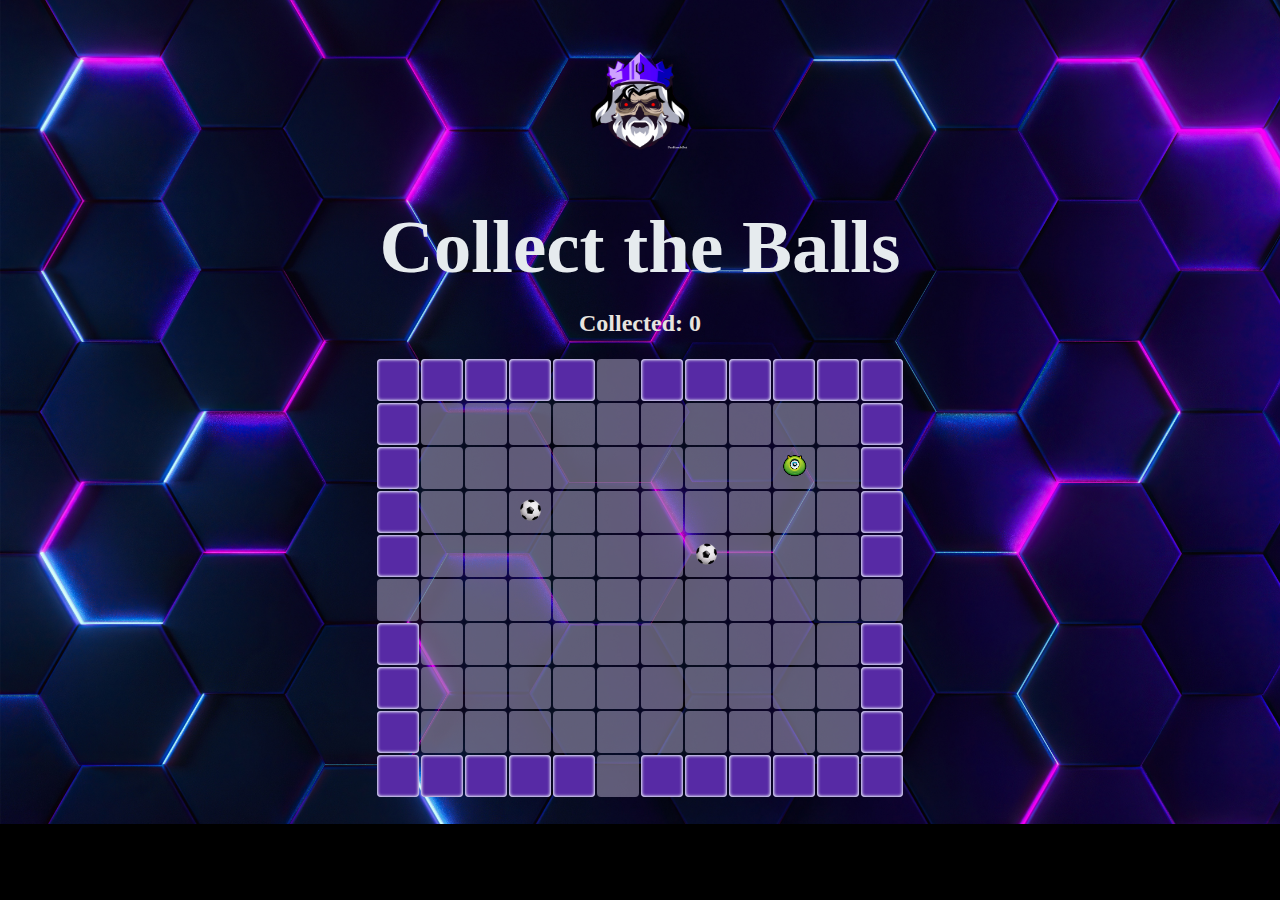
<file: index.html>
<!doctype html>
<html lang="en">

<head>
    <meta charset="utf-8">
    <title>Balls</title>
    <link rel="stylesheet" href="css/style.css">
</head>

<body onkeyup="handleKey(event)" onload="initGame()">
    <img class="logo" src="../img/99.png" alt="">
    <h1>Collect the Balls</h1>
    <h2>collected:</h2>
    <table>
        <tbody class="board"></tbody>
    </table>
    <div class="restart-container">
        <button class="restart" onclick="initGame()">Restart</button> 
    </div>
    <script src="js/util.js"></script>
    <script src="js/app.js"></script>
</body>

</html>
</file>
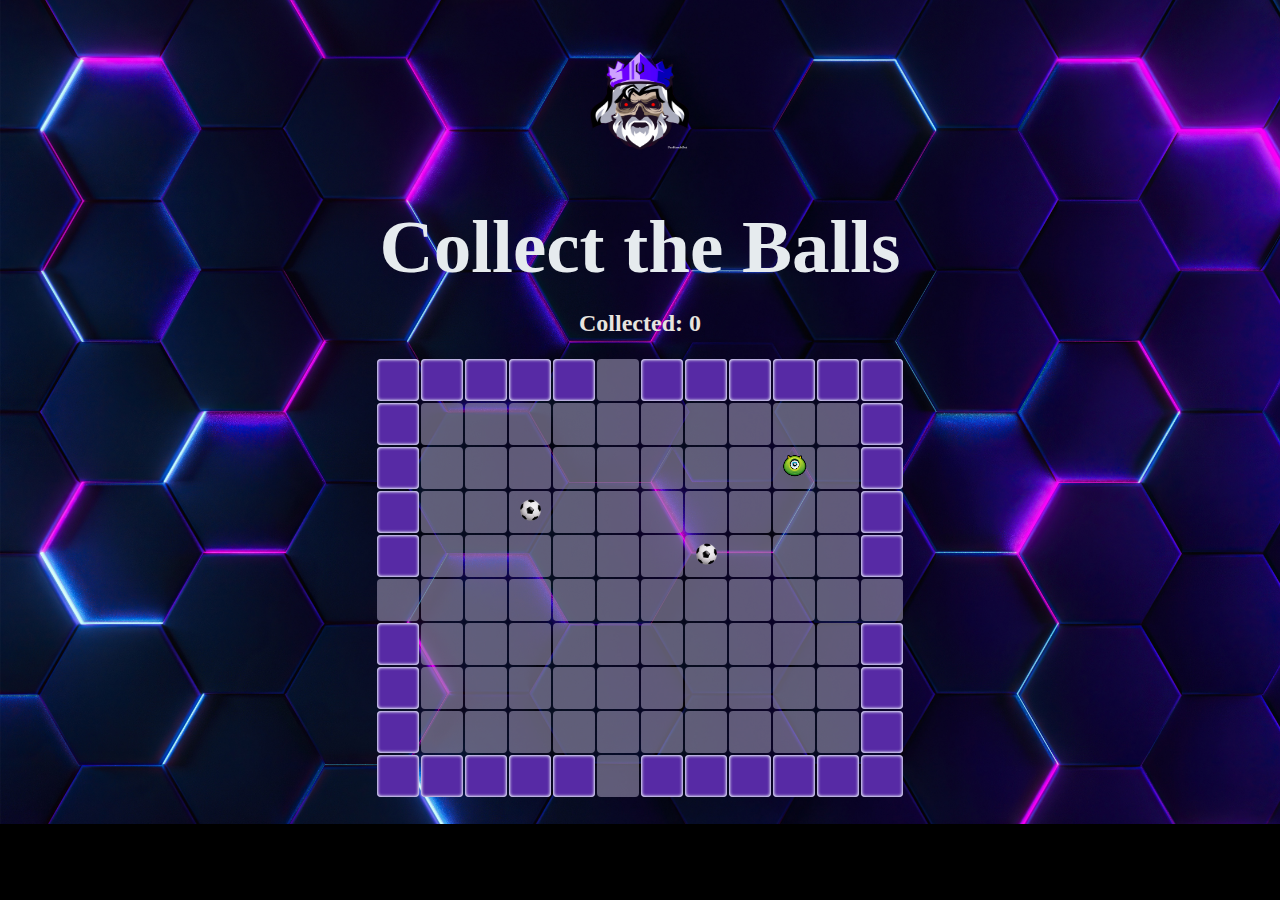
<file: ball-board-ex-starter/index.html>
<!doctype html>
<html lang="en">

<head>
    <meta charset="utf-8">
    <title>Balls</title>
    <link rel="stylesheet" href="css/style.css">
</head>

<body onkeyup="handleKey(event)" onload="initGame()">
    <img class="logo" src="./img/99.png" alt="">
    <h1>Collect the Balls</h1>
    <h2>collected:</h2>
    <table>
        <tbody class="board"></tbody>
    </table>
    <div class="restart-container">
        <button class="restart" onclick="initGame()">Restart</button> 
    </div>
    <script src="js/util.js"></script>
    <script src="js/app.js"></script>
</body>

</html>
</file>
<file: css/style.css>
body {
    background-color: black;
    color: white;
    background-image: url('../css/88.jpg');
    background-repeat: no-repeat;
    background-size: cover;
    height: 100%;
    color: rgb(231, 228, 223);
    margin: 0 auto;
    text-align:center;
}
h1{
    color: rgb(230, 235, 238);
    font-family:cursive;
    font-size: 75px;
    margin-bottom: auto;
}


.cell {
    width: 40px;
    height: 40px;
    text-align: center;
    cursor: pointer;
}
.cell img {
    width: 25px;
    height: auto;
    cursor: pointer;
}
.floor {
    background-color: #958fada1;
}
.wall {
    box-shadow: 0px 0px 3px 1px inset;
    background-color: #572aa5;
    cursor: not-allowed;
}
.restart{
    display: none;
}
.table{
    margin: 0 auto;
}
button{
    color: rgb(4, 26, 151);
    border: none;
    font-family:Impact;
    font-size: 28px;
    border-radius: 15%;
    margin-bottom: 50px;
    background-color: rgb(236, 236, 240);
    margin: 0 auto
    
}
td{
    border-radius: 4px;
}
.restart-container{
padding-top: 25px;
}
.board{
    width: 30px;
    height: 30px;
    transition: 0.5s;
    font-family: 'Courier New', Courier, monospace;
    color: aliceblue;
 
}
table{
    margin: 0 auto
    
}
.logo{
    width:100px;
    height: 100px;  
    margin-top: 50px; 
}
</file>
<file: ball-board-ex-starter/css/style.css>
body {
    background-color: black;
    color: white;
    background-image: url('../css/88.jpg');
    background-repeat: no-repeat;
    background-size: cover;
    height: 100%;
    color: rgb(231, 228, 223);
    margin: 0 auto;
    text-align:center;
}
h1{
    color: rgb(230, 235, 238);
    font-family:cursive;
    font-size: 75px;
    margin-bottom: auto;
}


.cell {
    width: 40px;
    height: 40px;
    text-align: center;
    cursor: pointer;
}
.cell img {
    width: 25px;
    height: auto;
    cursor: pointer;
}
.floor {
    background-color: #958fada1;
}
.wall {
    box-shadow: 0px 0px 3px 1px inset;
    background-color: #572aa5;
    cursor: not-allowed;
}
.restart{
    display: none;
}
.table{
    margin: 0 auto;
}
button{
    color: rgb(4, 26, 151);
    border: none;
    font-family:Impact;
    font-size: 28px;
    border-radius: 15%;
    margin-bottom: 50px;
    background-color: rgb(236, 236, 240);
    margin: 0 auto
    
}
td{
    border-radius: 4px;
}
.restart-container{
padding-top: 25px;
}
.board{
    width: 30px;
    height: 30px;
    transition: 0.5s;
    font-family: 'Courier New', Courier, monospace;
    color: aliceblue;
 
}
table{
    margin: 0 auto
    
}
.logo{
    width:100px;
    height: 100px;  
    margin-top: 50px; 
}
</file>
